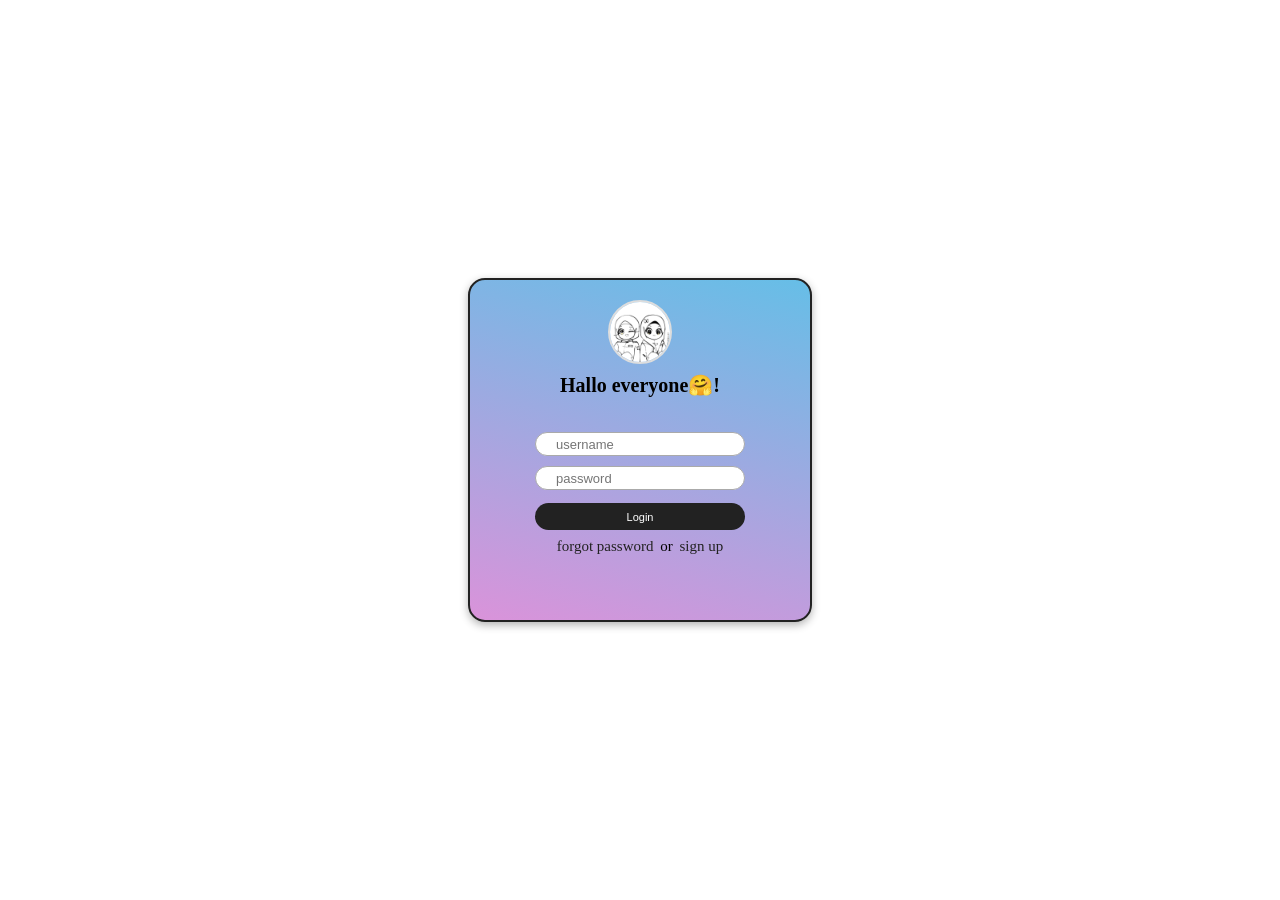
<file: index.html>
<!DOCTYPE html>
<html lang="en">
<head>
    <meta charset="UTF-8">
    <meta name="viewport" content="width=, initial-scale=1.0">
    <title>Document</title>
    <link rel="stylesheet" href="style.css">
</head>
<body>
    <div class ="box">
        <div class="foto">                                        
            <img src="foto cute.jpg" width="60" alt="nilna Izzah">
        </div>
         <h2>Hallo everyone🤗!</h2>

        <form action="praktek.HTML" method="get">
            <table>
                <tr>
                    <th><label for="username">username</label></th>
                    <td>
                        <input type="text" name="username" id="username" placeholder="username" />
                    </td>
                </tr>
                <tr>
                    <th><label for="password">password</label></th>
                    <td><input type="text" name="username" id="username" placeholder="password"/></td>
                </tr>
            </table>

            <button type="submit">Login</button>
            
        </form>
        <div class="footer">
            <a href="#">forgot password</a>
            <span>or</span>
            <a href="#">sign up</a>
    </div>
</body>
</html>
</file>
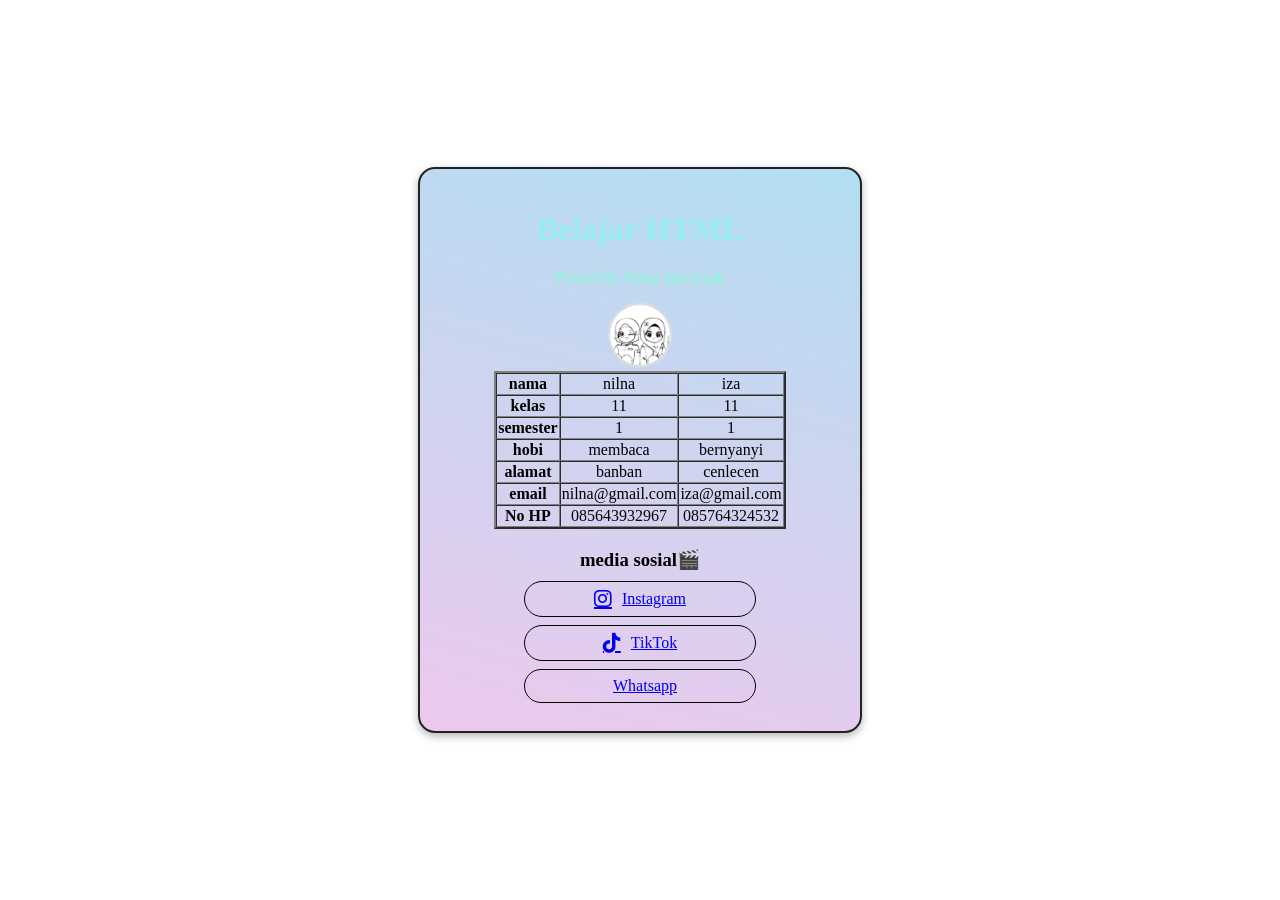
<file: praktek.HTML>
<!DOCTYPE html>
<html lang="en">
<head>
    <meta charset="UTF-8">
    <meta name="viewport" content="width=device-width, initial-scale=1.0">
    <title>Belajar HTML</title>
    <link rel="stylesheet" href="style.css"/>
    <link rel="stylesheet"
     href="https://cdnjs.cloudflare.com/ajax/liba/font-awesome/6.5.2/css/all.min.css"/>
</head>
<body>
     <div class ="box-container">
    <div class="container">
        <h1 class="belajar">Belajar HTML</h1>
    <p style="color: aquamarine;">Portofolio Nilna dan Izzah</p>
    <img src="foto cute.jpg" alt="" width="60px">
    <table border ="2"cellspacing="0">
        <tr>
        <th>nama</th>
        <td>nilna</td>
        <td>iza</td> 
        </tr>
        <tr>
        <th>kelas</th> 
        <td>11</td>  
        <td>11</td> 
        </tr>
        <tr>
       <th>semester</th>
       <td>1</td>
       <td>1</td>     
        </tr>
        <tr>
       <th>hobi</th>
       <td>membaca</td>
       <td>bernyanyi</td>
       </tr>
       <tr>
        <th>alamat</th>
        <td>banban</td>
        <td>cenlecen</td>
        </tr>
        <tr>
         <th>email</th>
         <td>nilna@gmail.com</td>
         <td>iza@gmail.com</td>
        </tr>
        <tr>
         <th>No HP</th>
         <td>085643932967</td>
         <td>085764324532</td>
    </table>
<div class="social-media">
    <h3>media sosial🎬</h3>
    <a href="https://www.instagram.com/ndzoness__" target="_blank">
        <i class="fa-brands fa-instagram"></i>
       Instagram
        </a>
         <a href="https://www.tiktok.com/meyouuu" target="_blank">
        <i class="fa-brands fa-tiktok"></i>
        TikTok
        </a>
         <a href="https://www.Wa.me/6285732148569" target="_blank">
        <i class="fa-brands fa-Whatsapp"></i>
        Whatsapp
        </a>
</div>
   </div>
    </div>
</body>
</html>
</file>
<file: style.css>
.belajar{
    color: rgb(148, 237, 240);
}

    .box-container {
        width: 400px;
        min-height: 300px;
        background:linear-gradient(
            195deg,
            rgba(102, 190, 231, 0.5),
            rgba(218, 147, 218, 0.5)
        );
        border: 2px solid #222;
        border-radius: 17px;
        padding: 20px;
        text-align: center;
        box-shadow: 0 3px 8px rgba(0, 0, 0, 0.3);
    }
    img {
        width: 60px;
        height: 60px;
        object-fit: cover;
        border-radius: 50%;
        border: 2px solid #ddd;
    }
    .container{
        width: 80%;
        margin:0 auto;
    text-align: center;
    }
    table{
        margin:0 auto;
    }
    form{
        display:inline-block;
        text-align: left;
    }
    /* ini bagian halaman login */
    body{
        margin: 0;
        min-height: 100vh;
        display: flex;
        justify-content: center;
        align-items: center;
        background-image: url("https://i.pinimg.com/736x/da/49/fc/da49fcba18cf398426d66c1ea4a44fdf.jpg");
        background-size: cover;

    }
    /* kotak login */
    .box {
        width: 300px;
        min-height: 300px;
        background:linear-gradient(
            195deg,
            rgba(102, 190, 231, 1),
            rgba(218, 147, 218, 1)
        );
        border: 2px solid #222;
        border-radius: 17px;
        padding: 20px;
        text-align: center;
        box-shadow: 0 3px 8px rgba(0, 0, 0, 0.3);
    }
    .foto > img{
        width: 60px;
        height: 60px;
        object-fit: cover;
        border-radius: 50%;
        border: 2px solid #ddd;
    }
    h2{
        font-size: 20px;
        margin: 5px 0 25px;

    }
    .box table {
        width: 100%;
        border-collapse: separate;
        border-spacing: 0 10px;
    }
    .box table th {
        display: none;
    }
    .box table td {
        padding: 0;
    }
    .box table input {
        width:  100%;
        height: 24px;
        box-sizing:  border-box;
        border: 1px solid #aaa;
        border-radius: 15px;
        padding: 0 20px;
        font-size: 13px;
        outline: none;
    }
    .box table input:focus {
        border-color: #333;
    }
    .box button {
        width: 100%;
        height: 27px;
        margin-top: 3px;
        border: none;
        border-radius: 15px;
        background-color: #222;
        color: white;
        font-size: 11px;
    }
    .box button:hover {
        background-color: #444;
    }
    .footer {
        margin-top: 8px;
        font-size: 15px;
    }
    .footer a {
        color: #222;
        text-decoration: none;
    }
    .footer a:hover {
        text-decoration: underline;
    }
    .footer span {
        margin: 0 3px;
    }
    .social-media{
        margin-top: 20px;
    }
    .social-media h3 {
        margin-bottom: 10px;
    }
    .social-media {
        margin-top: 20px;
        text-align: center;
    }
    .social-media a {
        display: flex;
        align-items: center;
        justify-content: center;
        width: 200px;
        margin: 8px auto;
        padding: 7px 15px;
        border: 1px solid black;
        border-radius: 20px;
        
    }
    .social-media i{
        margin-right:  10px;
        font-size: 20px;
    }
</file>
